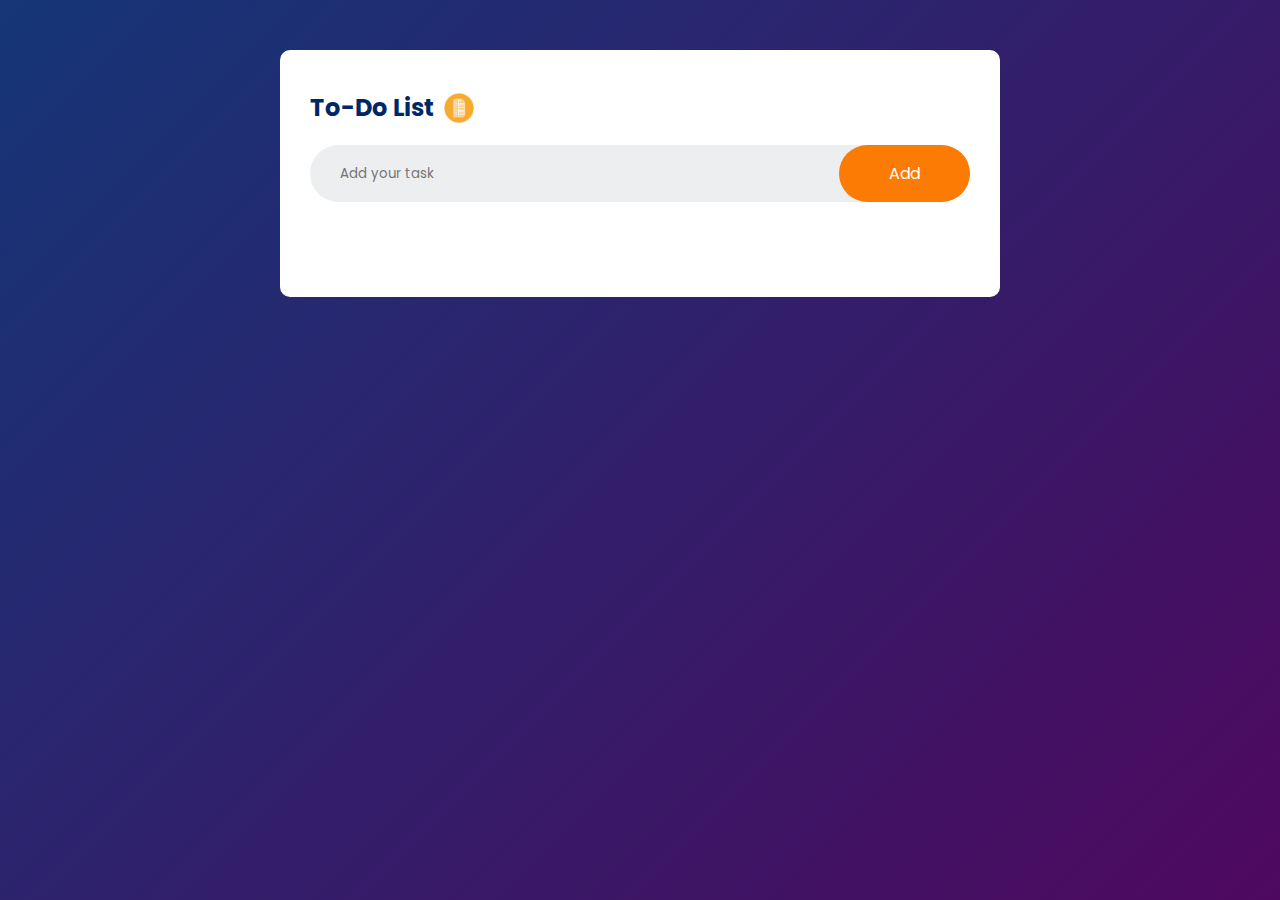
<file: day1/index.html>
<!DOCTYPE html>
<html lang="en">
  <head>
    <meta charset="UTF-8" />
    <meta name="viewport" content="width=device-width, initial-scale=1.0" />
    <title>To-do list App</title>
    <link rel="stylesheet" href="style.css" />
    <link rel="preconnect" href="https://fonts.googleapis.com" />
    <link rel="preconnect" href="https://fonts.gstatic.com" crossorigin />
    <link
      href="https://fonts.googleapis.com/css2?family=Outfit:wght@400;700&family=Poppins:wght@300;400;500&display=swap"
      rel="stylesheet"
    />
  </head>
  <body>
    <div class="container">
      <div class="todo-app">
        <h2>To-Do List <img src="images/todo-logo.png" alt="" /></h2>
        <div class="row">
          <input type="text" placeholder="Add your task" />
          <button>Add</button>
        </div>
        <ul>
          <!-- <li class="checked">Task 1</li>
          <li>Task 2</li>
          <li>Task 3</li> -->
        </ul>
      </div>
    </div>
    <script src="app.js"></script>
  </body>
</html>
</file>
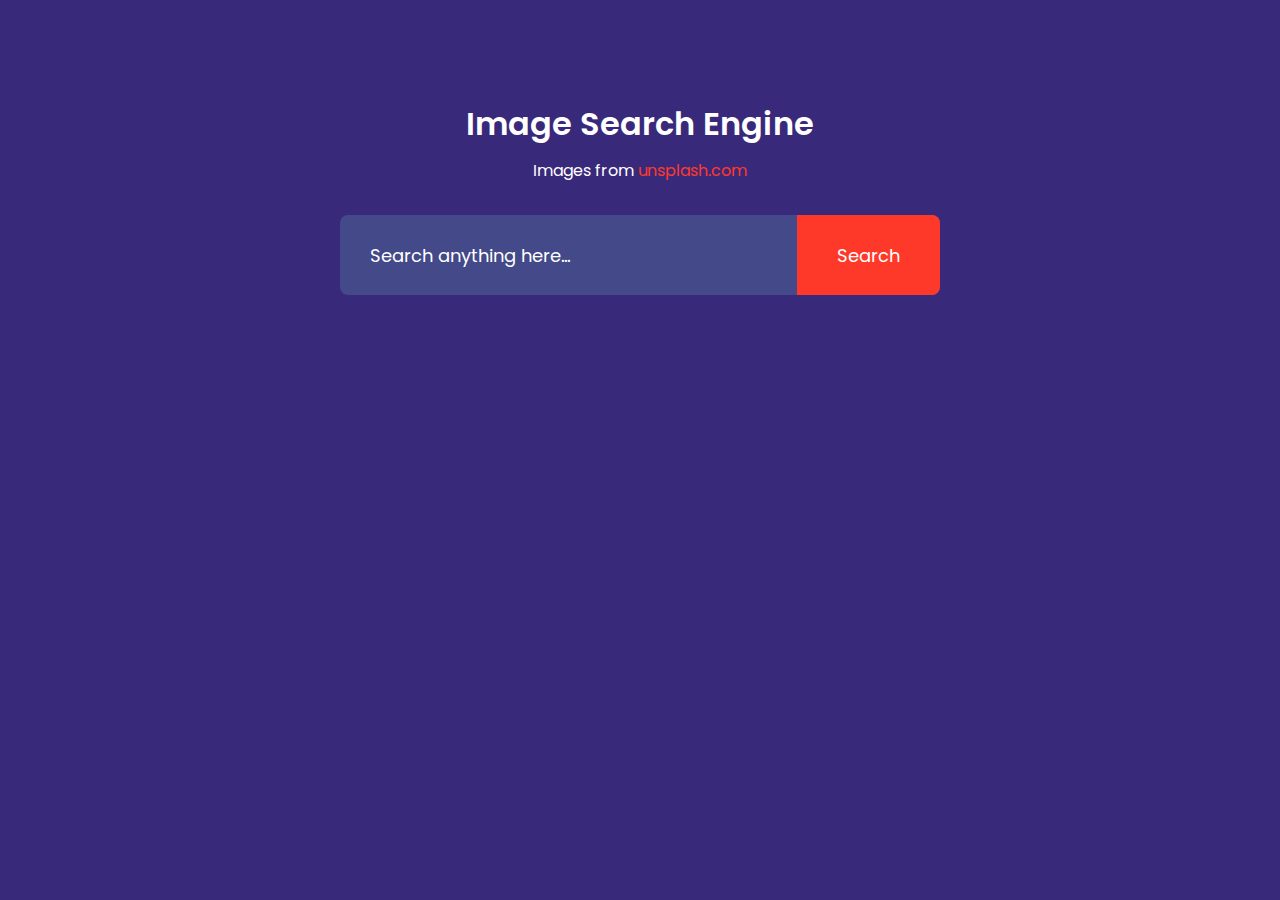
<file: day10/index.html>
<!DOCTYPE html>
<html lang="en">
  <head>
    <meta charset="UTF-8" />
    <meta name="viewport" content="width=device-width, initial-scale=1.0" />
    <link
      href="https://fonts.googleapis.com/css2?family=Outfit:wght@400;700&family=Poppins:wght@300;400;500&display=swap"
      rel="stylesheet"
    />
    <title>Image Search Engine</title>
    <link rel="stylesheet" href="style.css" />
  </head>
  <body>
    <h1>Image Search Engine</h1>
    <p>
      Images from
      <a href="https://unsplash.com/" target="_blank">unsplash.com</a>
    </p>
    <form id="search-form">
      <input
        type="text"
        id="search-box"
        placeholder="Search anything here..."
      />
      <button>Search</button>
    </form>

    <div class="search-result"></div>
    <button class="show-btn">Show more</button>
    <script src="app.js"></script>
  </body>
</html>
</file>
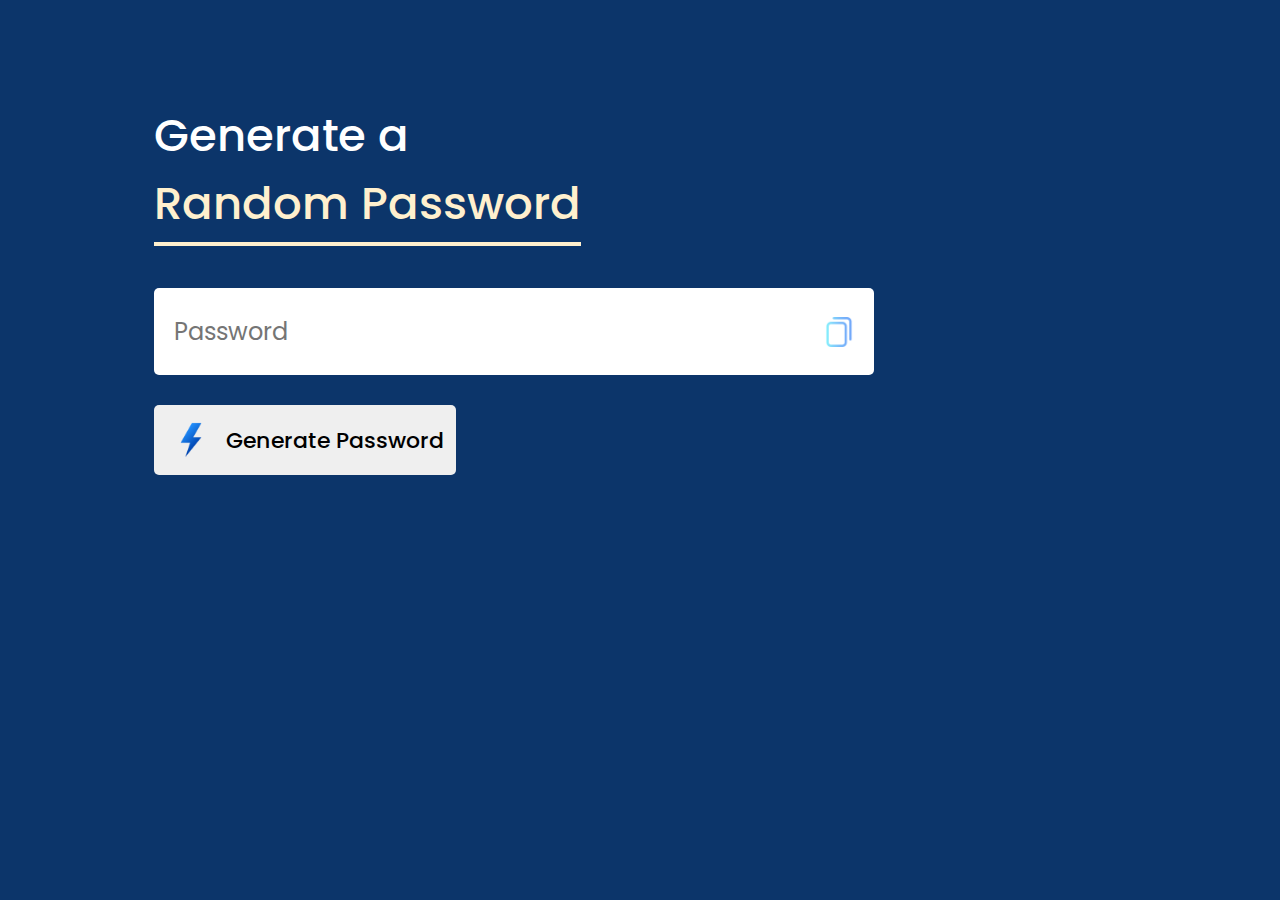
<file: day2/index.html>
<!DOCTYPE html>
<html lang="en">
  <head>
    <meta charset="UTF-8" />
    <meta name="viewport" content="width=device-width, initial-scale=1.0" />
    <link
      href="https://fonts.googleapis.com/css2?family=Outfit:wght@400;700&family=Poppins:wght@300;400;500&display=swap"
      rel="stylesheet"
    />
    <title>Random Password Generator</title>
    <link rel="stylesheet" href="style.css" />
  </head>
  <body>
    <div class="container">
      <h1>Generate a <br /><span>Random Password</span></h1>
      <div class="display">
        <input type="text" placeholder="Password" />
        <img src="images/copy.png" />
      </div>
      <button><img src="images/icon.png" /> Generate Password</button>
    </div>
    <script src="app.js"></script>
  </body>
</html>
</file>
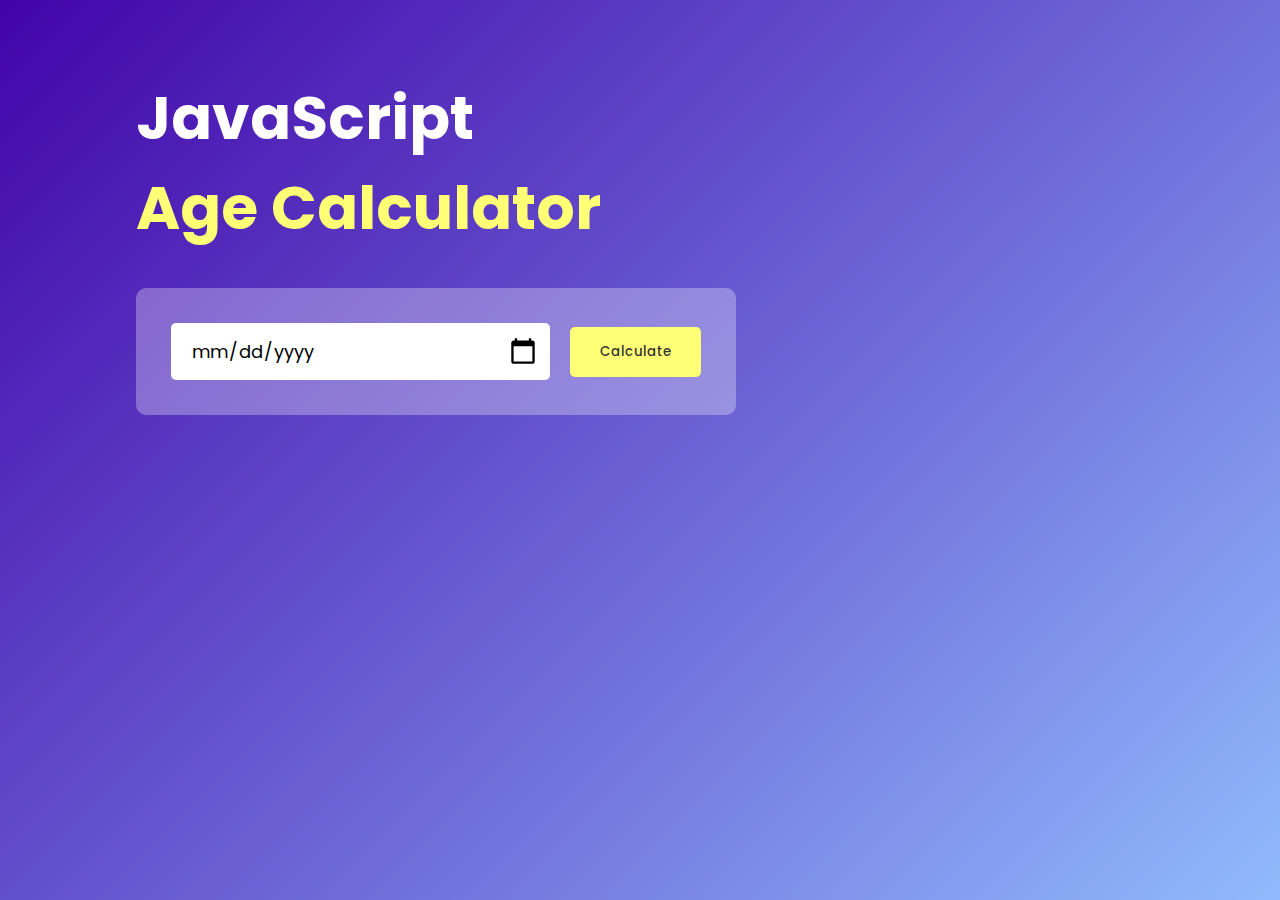
<file: day3/index.html>
<!DOCTYPE html>
<html lang="en">
  <head>
    <meta charset="UTF-8" />
    <meta name="viewport" content="width=device-width, initial-scale=1.0" />
    <title>Age Calculator</title>
    <link
      href="https://fonts.googleapis.com/css2?family=Outfit:wght@400;700&family=Poppins:wght@300;400;500&display=swap"
      rel="stylesheet"
    />
    <link rel="stylesheet" href="style.css" />
  </head>
  <body>
    <div class="container">
      <div class="calculator">
        <h1>
          JavaScript <br />
          <span>Age Calculator</span>
        </h1>
        <div class="input-box">
          <input type="date" />
          <button>Calculate</button>
        </div>
        <p></p>
      </div>
    </div>
    <script src="app.js"></script>
  </body>
</html>
</file>
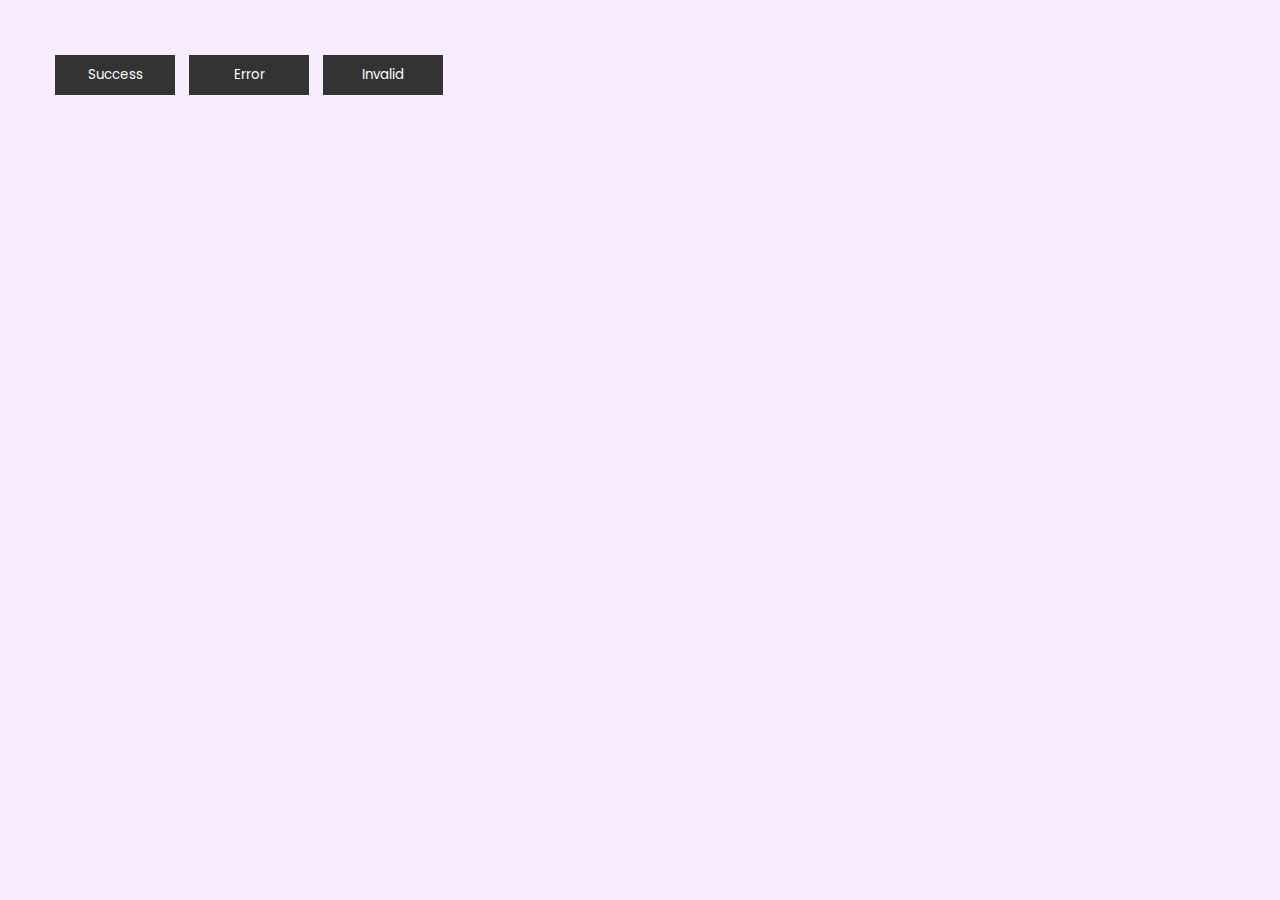
<file: day4/index.html>
<!DOCTYPE html>
<html lang="en">
  <head>
    <meta charset="UTF-8" />
    <meta name="viewport" content="width=device-width, initial-scale=1.0" />
    <link
      href="https://fonts.googleapis.com/css2?family=Outfit:wght@400;700&family=Poppins:wght@300;400;500&display=swap"
      rel="stylesheet"
    />
    <title>Toast Notification or Snack Bar</title>
    <link rel="stylesheet" href="style.css" />
    <link
      rel="stylesheet"
      href="https://cdnjs.cloudflare.com/ajax/libs/font-awesome/6.5.1/css/all.min.css"
      integrity="sha512-DTOQO9RWCH3ppGqcWaEA1BIZOC6xxalwEsw9c2QQeAIftl+Vegovlnee1c9QX4TctnWMn13TZye+giMm8e2LwA=="
      crossorigin="anonymous"
      referrerpolicy="no-referrer"
    />
  </head>
  <body>
    <div class="buttons">
      <button class="success-btn">Success</button>
      <button class="error-btn">Error</button>
      <button class="invalid-btn">Invalid</button>
    </div>
    <div class="toast-box"></div>
    <script src="app.js"></script>
  </body>
</html>
</file>
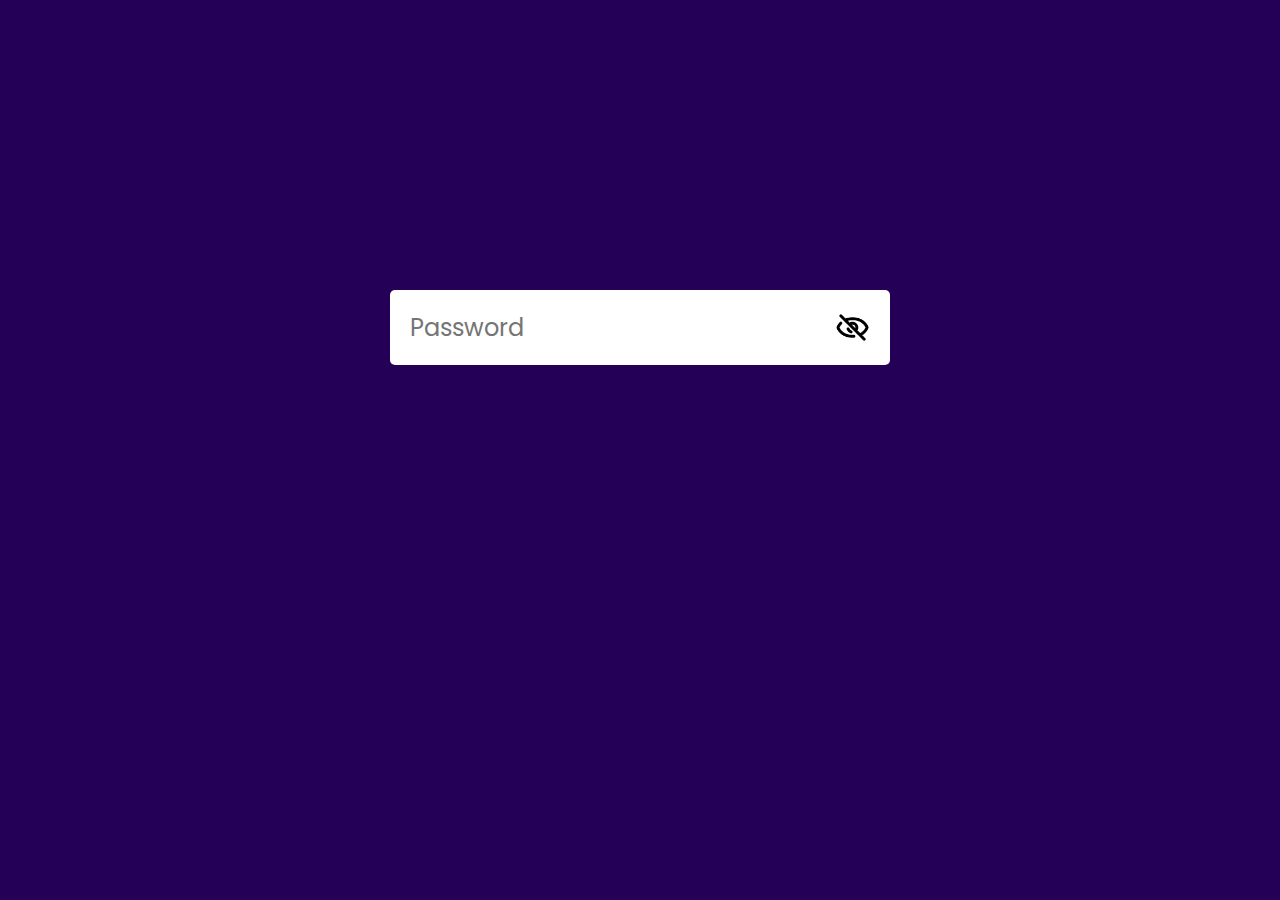
<file: day5/index.html>
<!DOCTYPE html>
<html lang="en">
  <head>
    <meta charset="UTF-8" />
    <meta name="viewport" content="width=device-width, initial-scale=1.0" />
    <title>Password Toggle</title>
    <link
      href="https://fonts.googleapis.com/css2?family=Outfit:wght@400;700&family=Poppins:wght@300;400;500&display=swap"
      rel="stylesheet"
    />
    <link rel="stylesheet" href="style.css" />
  </head>
  <body>
    <div class="input-box">
      <input type="password" placeholder="Password" />
      <img src="images/eye-close.png" />
    </div>
    <script src="app.js"></script>
  </body>
</html>
</file>
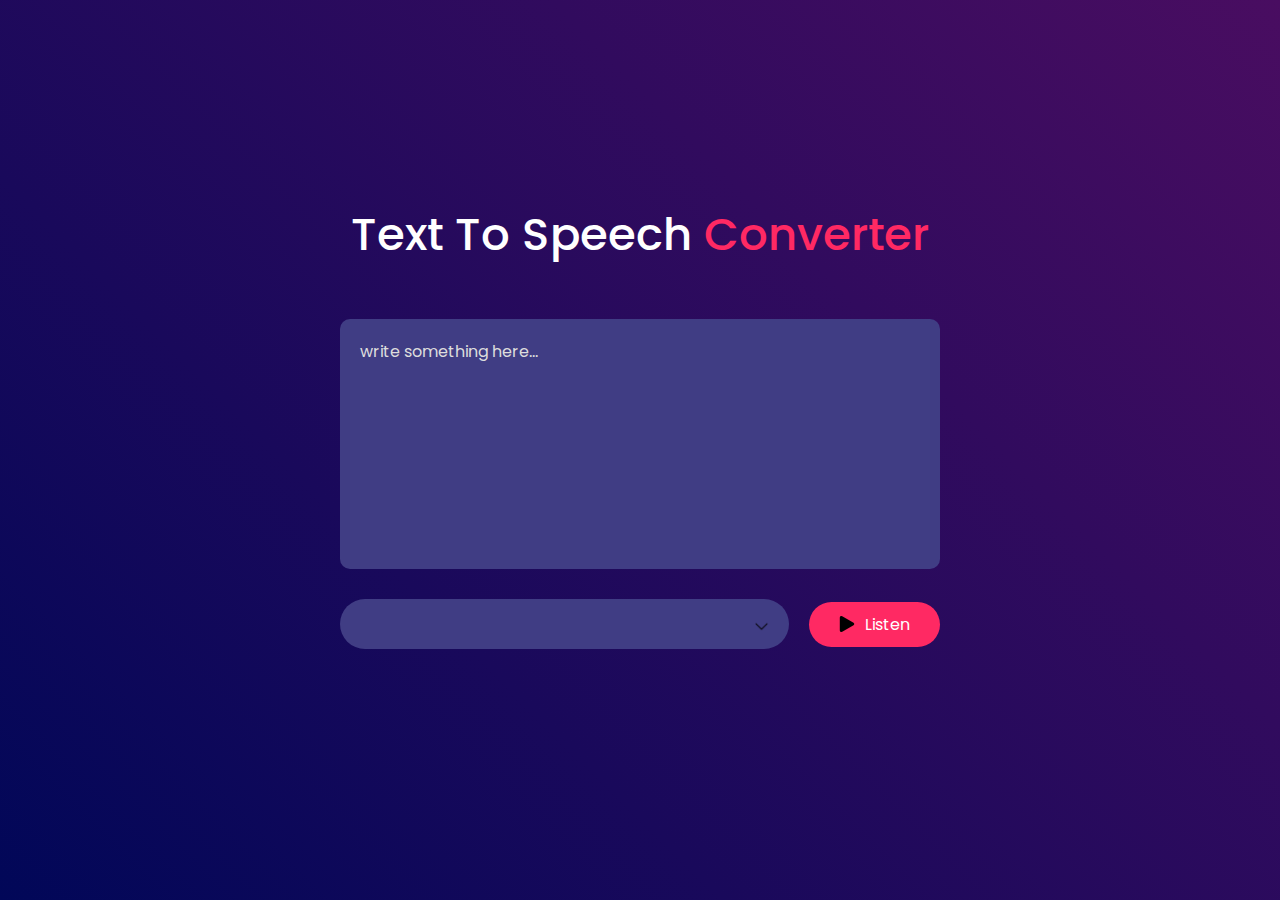
<file: day6/index.html>
<!DOCTYPE html>
<html lang="en">
  <head>
    <meta charset="UTF-8" />
    <meta name="viewport" content="width=device-width, initial-scale=1.0" />
    <link
      href="https://fonts.googleapis.com/css2?family=Outfit:wght@400;700&family=Poppins:wght@300;400;500&display=swap"
      rel="stylesheet"
    />
    <title>Text To Speech Convertor</title>
    <link rel="stylesheet" href="style.css" />
  </head>
  <body>
    <div class="hero">
      <h1>Text To Speech <span>Converter</span></h1>
      <textarea placeholder="write something here..."></textarea>
      <div class="row">
        <select></select>
        <button><img src="images/play-button-arrowhead.png" />Listen</button>
      </div>
    </div>
    <script src="app.js"></script>
  </body>
</html>
</file>
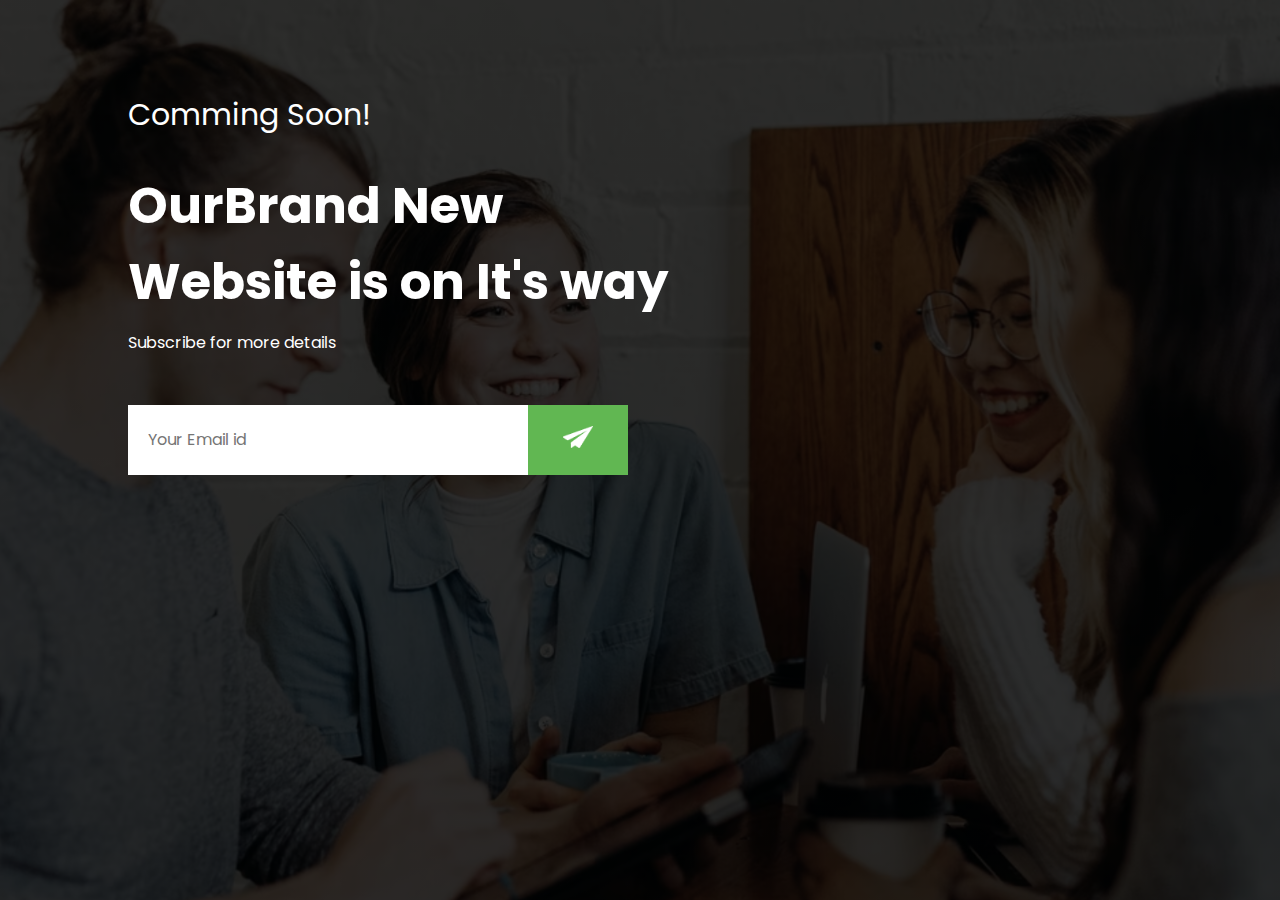
<file: day7/index.html>
<!DOCTYPE html>
<html lang="en">
  <head>
    <meta charset="UTF-8" />
    <meta name="viewport" content="width=device-width, initial-scale=1.0" />
    <link
      href="https://fonts.googleapis.com/css2?family=Outfit:wght@400;700&family=Poppins:wght@300;400;500&display=swap"
      rel="stylesheet"
    />
    <title>Subscribe Form to Google Sheet</title>
    <link rel="stylesheet" href="style.css" />
  </head>
  <body>
    <div class="hero">
      <h3>Comming Soon!</h3>
      <h1>OurBrand New <br />Website is on It's way</h1>
      <p>Subscribe for more details</p>
      <form name="submit-to-google-sheet">
        <input type="email" placeholder="Your Email id" name="Email" required />
        <button type="submit">
          <img src="images/send-icon.png" width="30px" />
        </button>
      </form>
      <span id="msg"></span>
    </div>
    <script>
      const scriptURL =
        "https://script.google.com/macros/s/AKfycbz6jDmMG6gah_TVgo0HIVQQ2BnDQndaEHXzDvhr2zDsxB7z84Iw5QI5vNavVBFgxltRxA/exec";
      const form = document.forms["submit-to-google-sheet"];
      const msg = document.getElementById("msg");

      form.addEventListener("submit", (e) => {
        e.preventDefault();
        fetch(scriptURL, { method: "POST", body: new FormData(form) })
          .then((response) => {
            msg.innerHTML = "Thank you for Subscribing!";
            setTimeout(function () {
              msg.innerHTML = "";
            }, 4000);
            form.reset();
          })
          .catch((error) => console.error("Error!", error.message));
      });
    </script>
  </body>
</html>
</file>
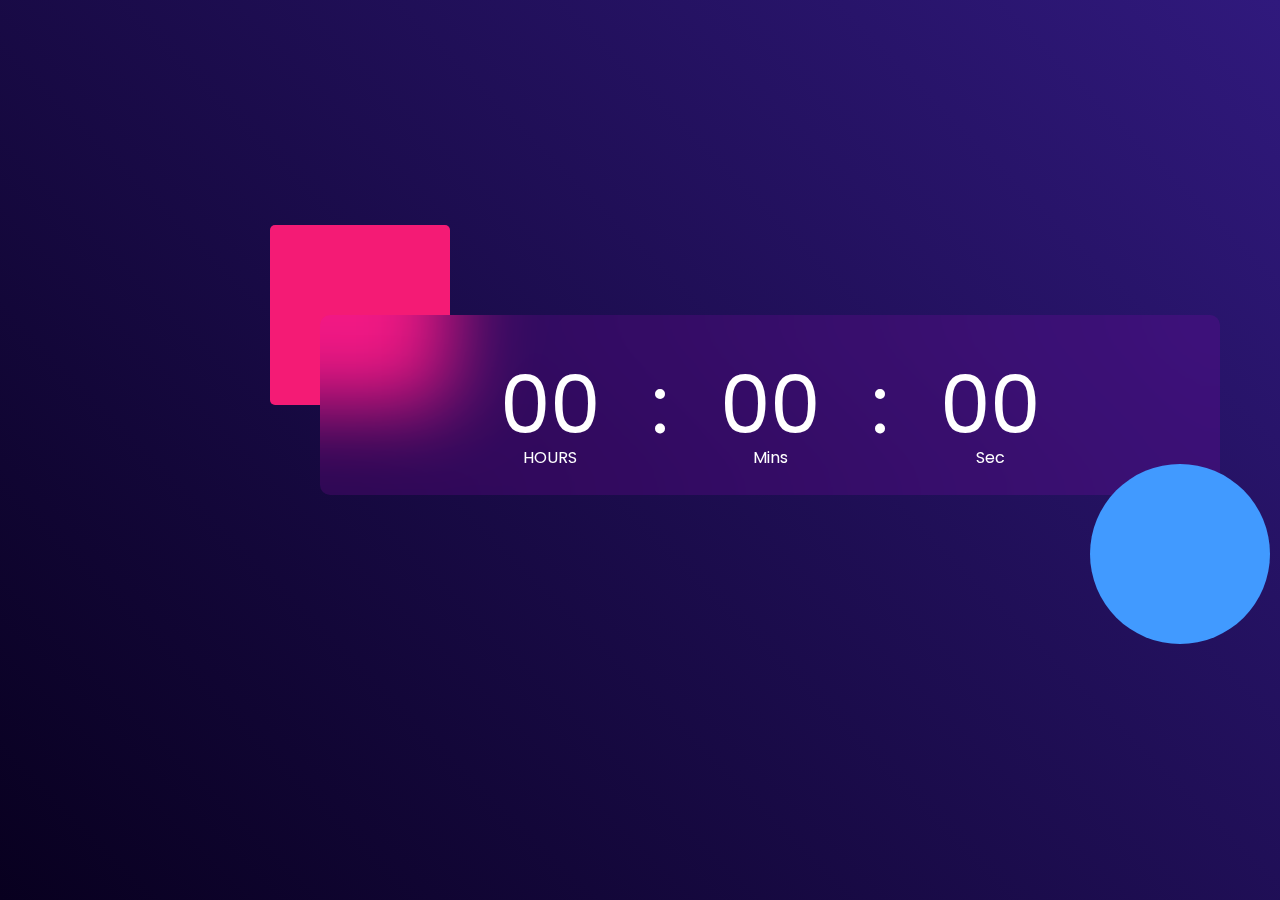
<file: day8/index.html>
<!DOCTYPE html>
<html lang="en">
  <head>
    <meta charset="UTF-8" />
    <meta name="viewport" content="width=device-width, initial-scale=1.0" />
    <link
      href="https://fonts.googleapis.com/css2?family=Outfit:wght@400;700&family=Poppins:wght@300;400;500&display=swap"
      rel="stylesheet"
    />
    <title>Digital Clock</title>
    <link rel="stylesheet" href="style.css" />
  </head>
  <body>
    <div class="hero">
      <div class="container">
        <div class="clock">
          <span id="hrs">00</span>
          <span>:</span>
          <span id="min">00</span>
          <span>:</span>
          <span id="sec">00</span>
        </div>
      </div>
    </div>
    <script src="app.js"></script>
  </body>
</html>
</file>
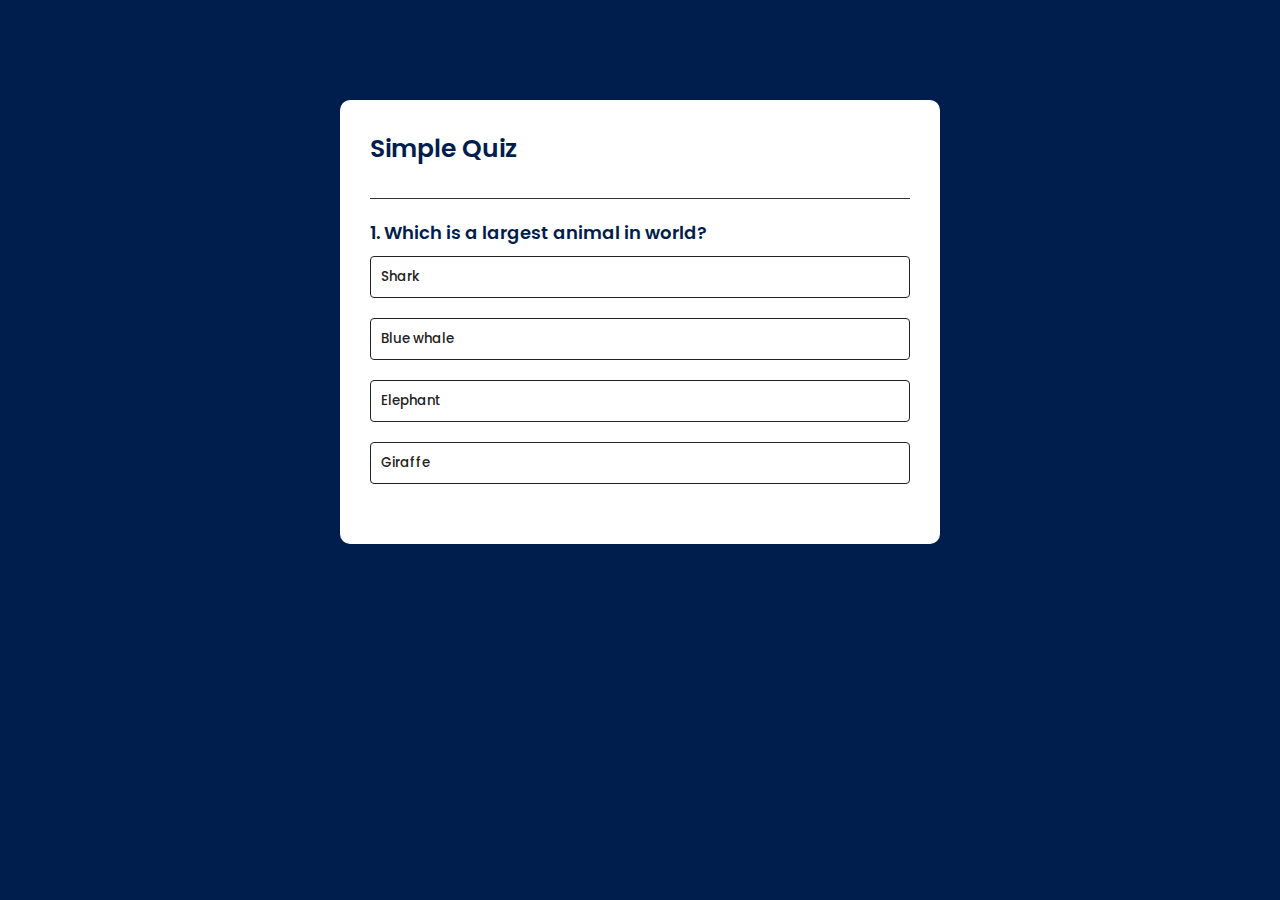
<file: day9/index.html>
<!DOCTYPE html>
<html lang="en">
  <head>
    <meta charset="UTF-8" />
    <meta name="viewport" content="width=device-width, initial-scale=1.0" />
    <link
      href="https://fonts.googleapis.com/css2?family=Outfit:wght@400;700&family=Poppins:wght@300;400;500&display=swap"
      rel="stylesheet"
    />
    <title>Quiz App</title>
    <link rel="stylesheet" href="style.css" />
  </head>
  <body>
    <div class="app">
      <h1>Simple Quiz</h1>
      <div class="quiz">
        <h2>Quesions goes here</h2>
        <div class="answer-btn">
          <button class="btn">Answer1</button>
          <button class="btn">Answer2</button>
          <button class="btn">Answer3</button>
          <button class="btn">Answer4</button>
        </div>
        <button class="next-btn">Next</button>
      </div>
    </div>
    <script src="app.js"></script>
  </body>
</html>
</file>
<file: day1/style.css>
* {
  margin: 0;
  padding: 0;
  font-family: "Poppins", sans-serif;
  box-sizing: border-box;
}
.container {
  width: 100%;
  height: 100vh;
  min-width: 100vh;
  background: linear-gradient(135deg, #153677, #4e085f);
  padding: 10px;
}
.todo-app {
  width: 80vh;
  min-width: 10px;
  background: #fff;
  margin: 40px auto 20px;
  padding: 40px 30px 70px;
  border-radius: 10px;
}
.todo-app h2 {
  color: #002765;
  display: flex;
  align-items: center;
  margin-bottom: 20px;
}
.todo-app h2 img {
  width: 30px;
  margin-left: 10px;
}
.row {
  display: flex;
  align-items: center;
  justify-content: space-between;
  background: #edeef0;
  border-radius: 30px;
  padding-left: 20px;
  margin-bottom: 25px;
}
input {
  flex: 1;
  border: none;
  outline: none;
  background: transparent;
  padding: 10px;
  font-weight: 14px;
}
button {
  border: none;
  outline: none;
  padding: 16px 50px;
  background: #fc7b04;
  color: #fff;
  font-size: 16px;
  cursor: pointer;
  border-radius: 40px;
}
ul li {
  list-style: none;
  font-size: 17px;
  padding: 12px 8px 12px 50px;
  user-select: none;
  cursor: pointer;
  position: relative;
}

ul li::before {
  content: "";
  position: absolute;
  height: 28px;
  width: 28px;
  border-radius: 50%;
  background-image: url(images/unchecked.png);
  background-size: cover;
  background-position: center;
  top: 12px;
  left: 8px;
}
ul li.checked {
  color: #555;
  text-decoration: line-through;
}
ul li.checked::before {
  background-image: url(images/checked.png);
}
ul li span {
  position: absolute;
  right: 0;
  top: 5px;
  width: 40px;
  height: 40px;
  font-size: 22px;
  color: #555;
  line-height: 40px;
  text-align: center;
  border-radius: 50%;
}
ul li span:hover {
  background: #edeef0;
}
</file>
<file: day10/style.css>
* {
  margin: 0;
  padding: 0;
  font-family: "Poppins", sans-serif;
  box-sizing: border-box;
}
body {
  background: #39297b;
  color: #fff;
}
h1 {
  text-align: center;
  margin: 100px auto 10px;
  font-weight: 600;
}
p {
  text-align: center;
  margin-bottom: 2rem;
}
p a {
  color: #ff3929;
  text-decoration: none;
}
p a:hover {
  text-decoration: underline;
}
form {
  width: 90%;
  max-width: 600px;
  margin: auto;
  height: 80px;
  background: #434989;
  display: flex;
  align-items: center;
  border-radius: 8px;
}
form input {
  flex: 1;
  height: 100%;
  border: 0;
  outline: 0;
  background: transparent;
  color: #fff;
  font-size: 18px;
  padding: 0 30px;
}
form button {
  padding: 0 40px;
  height: 100%;
  background: #ff3929;
  color: #fff;
  font-size: 18px;
  border: 0;
  outline: 0;
  border-top-right-radius: 8px;
  border-bottom-right-radius: 8px;
  cursor: pointer;
}
::placeholder {
  color: #fff;
  font-size: 18px;
}

.show-btn {
  padding: 0 40px;
  height: 3.5rem;
  background: #ff3929;
  color: #fff;
  font-size: 18px;
  border: 0;
  outline: 0;
  border-radius: 8px;
  cursor: pointer;
  margin: 10px auto 100px;
  display: none;
}
.search-result {
  width: 80%;
  margin: 100px auto 50px;
  display: grid;
  grid-template-columns: 1fr 1fr 1fr;
  grid-gap: 40px;
}
.search-result img {
  width: 100%;
  height: 230px;
  object-fit: cover;
  border-radius: 5px;
}
</file>
<file: day2/style.css>
* {
  margin: 0;
  padding: 0;
  font-family: "Poppins", sans-serif;
  box-sizing: border-box;
}
body {
  background: #0c356a;
  color: #fff;
}
.container {
  margin: 8%;
  margin-left: 12%;
  width: 80vh;
}

.display {
  width: 100%;
  margin-top: 50px;
  margin-bottom: 30px;
  background: #fff;
  color: #333;
  display: flex;
  align-items: center;
  justify-content: space-between;
  padding: 26px 20px;
  border-radius: 5px;
}
.container h1 {
  font-weight: 500;
  font-size: 45px;
}
.container h1 span {
  color: #fff0ce;
  border-bottom: 4px solid #fff0ce;
  padding-bottom: 7px;
}
.display img {
  width: 30px;
  cursor: pointer;
}
.display input {
  border: 0;
  outline: 0;
  font-size: 24px;
}

.container button img {
  width: 50px;
  margin-right: 10px;
}
.container button {
  border: 0;
  outline: 0;
  font-size: 22px;
  font-weight: 500;
  display: flex;
  align-items: center;
  justify-content: center;
  padding: 10px 12px;
  border-radius: 5px;
  cursor: pointer;
}
</file>
<file: day3/style.css>
* {
  margin: 0;
  padding: 0;
  font-family: "Poppins", sans-serif;
  box-sizing: border-box;
}
.container {
  width: 100%;
  height: 100vh;
  min-width: 100vh;
  background: linear-gradient(135deg, #4203a9, #90bafc);
  color: #fff;
  padding: 10px;
}
.calculator {
  width: 100%;
  max-width: 600px;
  margin-left: 10%;
  margin-top: 5%;
}
.calculator h1 {
  font-size: 60px;
}
.calculator h1 span {
  color: #ffff76;
}
.input-box {
  margin: 35px 0;
  padding: 35px;
  border-radius: 10px;
  background: rgba(255, 255, 255, 0.3);
  display: flex;
  align-items: center;
}
.input-box input {
  flex: 1;
  margin-right: 20px;
  padding: 14px 20px;
  border: 0;
  outline: 0;
  font-size: 18px;
  border-radius: 5px;
  position: relative;
}
.input-box button {
  background: #ffff76;
  border: 0;
  outline: 0;
  padding: 15px 30px;
  border-radius: 5px;
  font-weight: 500;
  color: #333;
  cursor: pointer;
}
.input-box input::-webkit-calendar-picker-indicator {
  top: 0;
  left: 0;
  right: 0;
  bottom: 0;
  width: auto;
  height: auto;
  position: absolute;
  background-position: calc(100% - 10px);
  background-size: 30px;
  cursor: pointer;
}
p {
  font-size: 20px;
}
p span {
  color: #ffff76;
}
</file>
<file: day4/style.css>
* {
  margin: 0;
  padding: 0;
  font-family: "Poppins", sans-serif;
  box-sizing: border-box;
}
body {
  background: #f7edff;
}
.buttons {
  margin: 50px;
}
.buttons button {
  background: #333;
  color: #fff;
  border: 0;
  outline: 0;
  width: 120px;
  height: 40px;
  margin: 5px;
  cursor: pointer;
}
.toast-box {
  position: absolute;
  bottom: 30px;
  right: 30px;
  display: flex;
  align-items: flex-end;
  flex-direction: column;
  overflow: hidden;
  padding: 20px;
}
.toast {
  width: 400px;
  height: 80px;
  background: #fff;
  font-weight: 500;
  margin: 15px 0;
  box-shadow: 0 0 20px rgba(0, 0, 0, 0.3);
  display: flex;
  align-items: center;
  position: relative;
  transform: translateX(100%);
  animation: moveleft 0.5s linear forwards;
}

@keyframes moveleft {
  100% {
    transform: translateX(0);
  }
}
.toast i {
  margin: 0 20px;
  font-size: 35px;
  color: green;
}
.toast.error i {
  color: red;
}
.toast.invalid i {
  color: orange;
}

.toast::after {
  content: "";
  position: absolute;
  left: 0;
  bottom: 0;
  width: 100%;
  height: 5px;
  background: green;
  animation: anim 5s linear forwards;
}
.toast.error::after {
  background: red;
}
.toast.invalid::after {
  background: orange;
}
@keyframes anim {
  100% {
    width: 0;
  }
}
</file>
<file: day5/style.css>
* {
  margin: 0;
  padding: 0;
  font-family: "Poppins", sans-serif;
  box-sizing: border-box;
}
body {
  background: #250057;
}
.input-box {
  background: #fff;
  width: 90%;
  max-width: 500px;
  border-radius: 5px;
  padding: 10px 20px;
  margin: 290px auto;
  display: flex;
  align-items: center;
}
.input-box input {
  width: 100%;
  padding: 10px 0;
  border: 0;
  outline: 0;
  font-size: 24px;
  color: #555;
}
.input-box img {
  width: 35px;
  cursor: pointer;
  /* color: #555; */
}
</file>
<file: day6/style.css>
* {
  margin: 0;
  padding: 0;
  font-family: "Poppins", sans-serif;
  box-sizing: border-box;
}
.hero {
  width: 100%;
  min-height: 100vh;
  background: linear-gradient(45deg, #010758, #490d61);
  display: flex;
  align-items: center;
  justify-content: center;
  flex-direction: column;
  color: #fff;
}
.hero h1 {
  font-size: 45px;
  font-weight: 500;
  margin-top: -50px;
  margin-bottom: 50px;
}
.hero h1 span {
  color: #ff2963;
}
textarea {
  width: 600px;
  height: 250px;
  background: #403d84;
  color: #fff;
  font-size: 15px;
  border: 0;
  outline: 0;
  padding: 20px;
  border-radius: 10px;
  resize: none;
  margin-bottom: 30px;
}
textarea::placeholder {
  font-size: 16px;
  color: #ddd;
}
.row {
  width: 600px;
  display: flex;
  align-items: center;
  gap: 20px;
}
button {
  background: #ff2963;
  color: #fff;
  font-size: 16px;
  padding: 10px 30px;
  border-radius: 35px;
  border: 0;
  outline: 0;
  cursor: pointer;
  display: flex;
  align-items: center;
}
button img {
  width: 16px;
  margin-right: 10px;
  color: #fff;
}
select {
  flex: 1;
  color: #fff;
  background: #403d84;
  height: 50px;
  padding: 0 20px;
  outline: 0;
  border: 0;
  border-radius: 35px;
  appearance: none;
  background-image: url(images/arrow-down.png);
  background-repeat: no-repeat;
  background-size: 15px;
  background-position-x: calc(100% - 20px);
  background-position-y: 20px;
}
</file>
<file: day7/style.css>
* {
  margin: 0;
  padding: 0;
  font-family: "Poppins", sans-serif;
  box-sizing: border-box;
}
.hero {
  width: 100%;
  height: 100vh;
  background-image: linear-gradient(rgba(0, 0, 0, 0.8), rgba(0, 0, 0, 0.8)),
    url(images/background.png);
  background-size: cover;
  background-position: center;
  padding: 10px 10%;
  color: #fff;
}
.hero h3 {
  margin-top: 8%;
  font-weight: 400;
  font-size: 30px;
}
.hero h1 {
  margin-top: 30px;
  font-size: 50px;
}
.hero p {
  margin: 10px 0 50px;
}
form {
  background: #fff;
  display: flex;
  width: fit-content;
}
form input {
  border: 0;
  outline: none;
  padding: 10px 20px;
  height: 70px;
  width: 400px;
  font-size: 16px;
}
form button {
  background: #61b752;
  border: none;
  outline: none;
  height: 70px;
  width: 100px;
  cursor: pointer;
}
span {
  color: #61b752;
  margin-top: 10px;
  display: block;
}
</file>
<file: day8/style.css>
* {
  margin: 0;
  padding: 0;
  font-family: "Poppins", sans-serif;
  box-sizing: border-box;
}
.hero {
  width: 100%;
  height: 100vh;
  min-width: 100vh;
  background: linear-gradient(45deg, #08001f, #30197d);
  color: #fff;
  position: relative;
}
.container {
  width: 100vh;
  height: 180px;
  position: absolute;
  top: 35%;
  left: 25%;
  transform: translate((-50%, -50%));
}
.clock {
  width: 100%;
  height: 100%;
  background: rgba(235, 0, 255, 0.11);
  border-radius: 10px;
  display: flex;
  align-items: center;
  justify-content: center;
  backdrop-filter: blur(40px);
}
.container::before {
  content: "";
  width: 180px;
  height: 180px;
  background: #f41b75;
  border-radius: 5px;
  position: absolute;
  left: -50px;
  top: -50%;
}
.container::after {
  content: "";
  width: 180px;
  height: 180px;
  background: #419aff;
  border-radius: 50%;
  position: absolute;
  right: -50px;
  bottom: -83%;
}
.clock span {
  font-size: 80px;
  width: 110px;
  display: inline-block;
  text-align: center;
  position: relative;
}
.clock span::after {
  font-size: 16px;
  position: absolute;
  bottom: -5px;
  left: 50%;
  transform: translate(-50%);
}
#hrs::after {
  content: "HOURS";
}
#min::after {
  content: "Mins";
}
#sec::after {
  content: "Sec";
}
</file>
<file: day9/style.css>
* {
  margin: 0;
  padding: 0;
  font-family: "Poppins", sans-serif;
  box-sizing: border-box;
}
body {
  background: #001e4d;
}
.app {
  background: #fff;
  width: 90%;
  max-width: 600px;
  margin: 100px auto 0;
  border-radius: 10px;
  padding: 30px;
}
.app h1 {
  font-size: 25px;
  color: #001e4d;
  font-weight: 600;
  border-bottom: 1px solid #333;
  padding-bottom: 30px;
}
.quiz {
  padding: 20px 0;
}
.quiz h2 {
  font-size: 18px;
  color: #001e4d;
  font-weight: 600;
}
.btn {
  background: #fff;
  color: #222;
  font-weight: 500;
  width: 100%;
  border: 1px solid #222;
  padding: 10px;
  margin: 10px 0;
  text-align: left;
  border-radius: 4px;
  cursor: pointer;
  transition: all 0.3s;
}
.btn:hover:not([disabled]) {
  background: #222;
  color: #fff;
}
.btn:disabled {
  cursor: no-drop;
}
.next-btn {
  background: #001e4d;
  color: #fff;
  font-weight: 500;
  width: 150px;
  border: 0;
  padding: 10px;
  margin: 20px auto 0;
  border-radius: 4px;
  cursor: pointer;
  display: block;
  text-align: center;
  display: none;
}
.correct {
  background: #9aeabc;
}
.incorrect {
  background: #ff9393;
}
</file>
